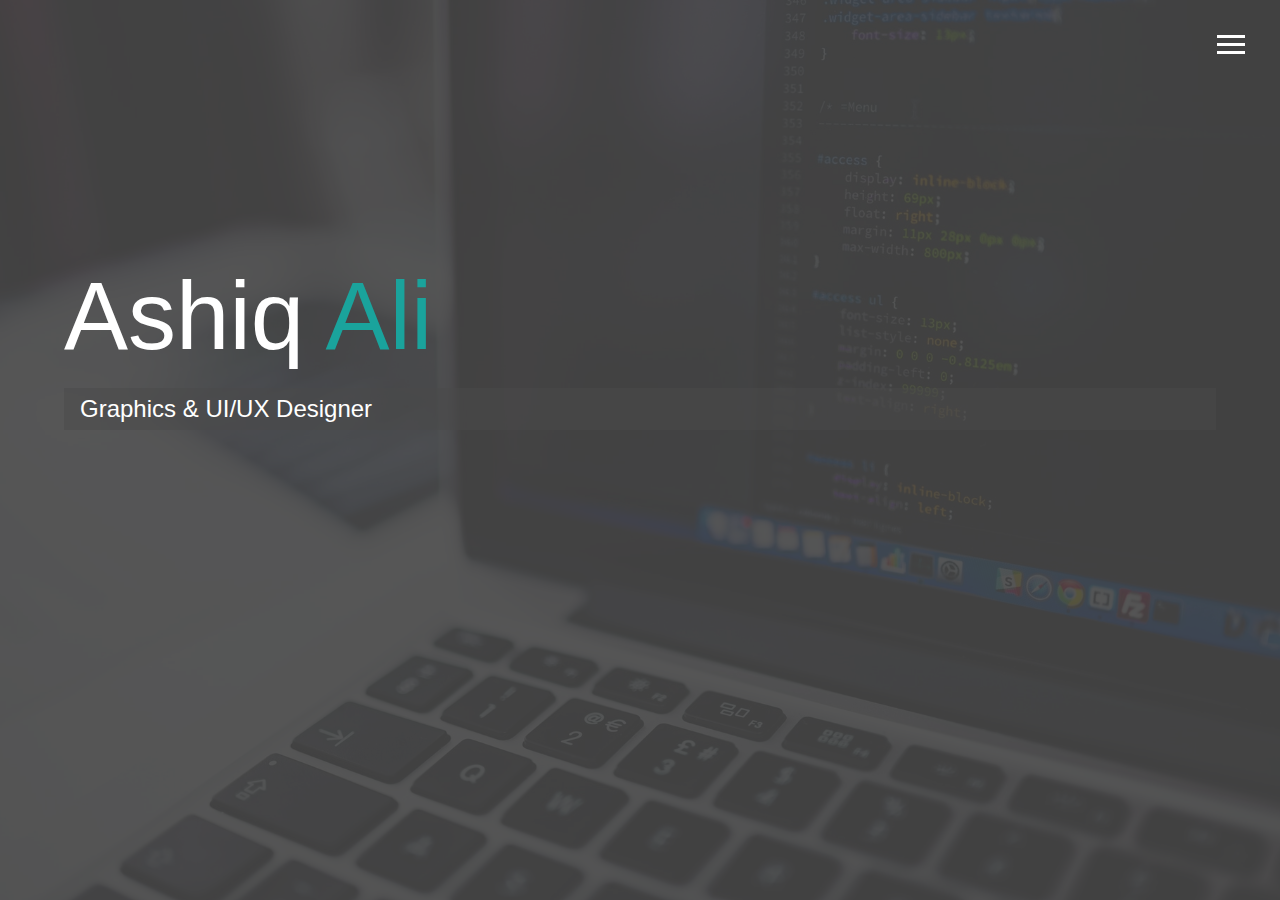
<file: index.html>
<!DOCTYPE html>
<html lang="en">

<head>
  <meta charset="UTF-8">
  <meta name="viewport" content="width=device-width, initial-scale=1.0">
  <meta http-equiv="X-UA-Compatible" content="ie=edge">
  <link rel="stylesheet" href="https://use.fontawesome.com/releases/v5.2.0/css/all.css" integrity="sha384-hWVjflwFxL6sNzntih27bfxkr27PmbbK/iSvJ+a4+0owXq79v+lsFkW54bOGbiDQ"
    crossorigin="anonymous">

  <link rel="stylesheet" href="css/main.css">
  <title>Welcome To My Portfolio</title>
</head>

<body id="bg-img">
  <header>
    <div class="menu-btn">
      <div class="btn-line"></div>
      <div class="btn-line"></div>
      <div class="btn-line"></div>
    </div>

    <nav class="menu">
      <div class="menu-branding">
        <div class="portrait"></div>
      </div>
      <ul class="menu-nav">
        <li class="nav-item current">
          <a href="index.html" class="nav-link">
            Home
          </a>
        </li>
        <li class="nav-item">
          <a href="about.html" class="nav-link">
            About Me
          </a>
        </li>
        <li class="nav-item">
          <a href="work.html" class="nav-link">
            My Work
          </a>
        </li>
        <li class="nav-item">
          <a href="contact.html" class="nav-link">
            How To Reach Me
          </a>
        </li>
      </ul>
    </nav>
  </header>

  <main id="home">
    <h1 class="lg-heading">
      Ashiq
      <span class="text-secondary">Ali</span>
    </h1>
    <h2 class="sm-heading">
      Graphics & UI/UX Designer
    </h2>
    <div class="icons">
      <a href="https://twitter.com/ashiq_aqa">
        <i class="fab fa-twitter fa-2x"></i>
      </a>
      <a href="https://www.facebook.com/ashiq.aqa">
        <i class="fab fa-facebook fa-2x"></i>
      </a>
      <a href="https://www.instagram.com/ashiq_aqa">
        <i class="fab fa-instagram fa-2x"></i>
      </a>
      <a href="https://www.linkedin.com/in/ashiq-ali-37506b162/">
        <i class="fab fa-linkedin fa-2x"></i>
      </a>
      <a href="#!">
        <i class="fab fa-github fa-2x"></i>
      </a>
      <a href="https://www.behance.net/ashiqaqa" target="_blank">
          <i class="fab fa-behance fa-2x"></i>
        </a>
    </div>
  </main>

  <script src="js/main.js"></script>
</body>

</html>
</file>
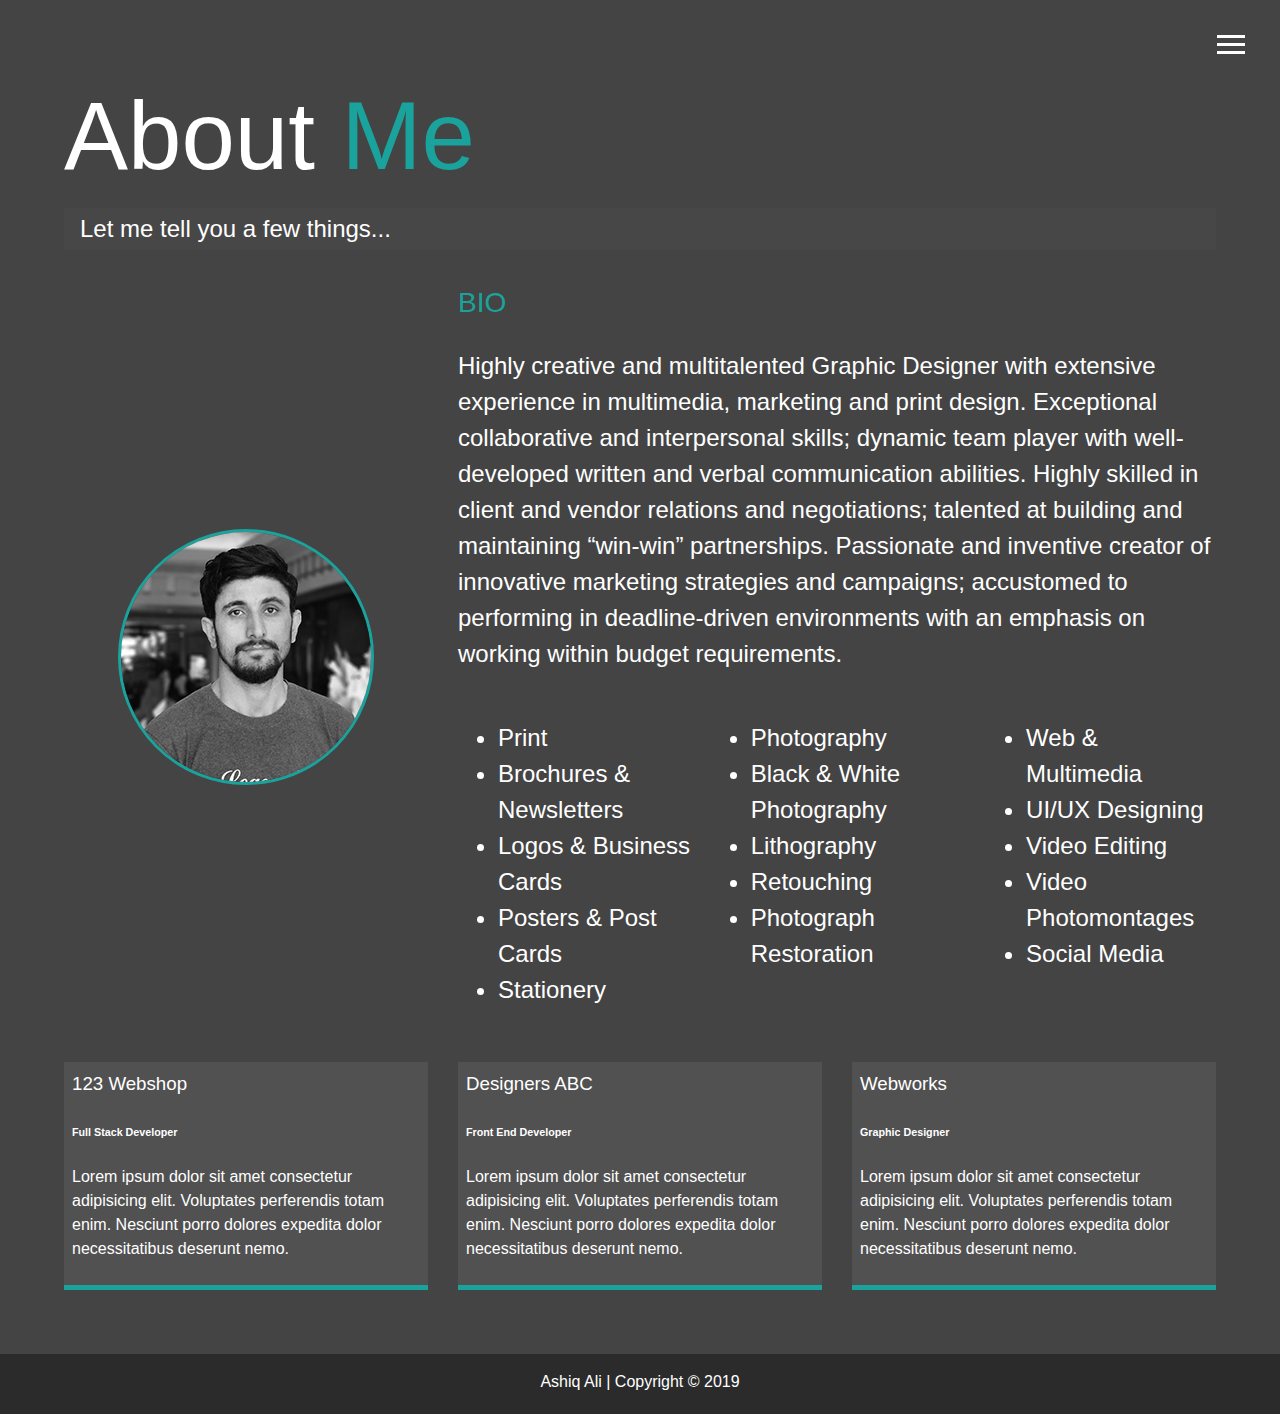
<file: about.html>
<!DOCTYPE html>
<html lang="en">

<head>
  <meta charset="UTF-8">
  <meta name="viewport" content="width=device-width, initial-scale=1.0">
  <meta http-equiv="X-UA-Compatible" content="ie=edge">
  <link rel="stylesheet" href="https://use.fontawesome.com/releases/v5.2.0/css/all.css" integrity="sha384-hWVjflwFxL6sNzntih27bfxkr27PmbbK/iSvJ+a4+0owXq79v+lsFkW54bOGbiDQ"
    crossorigin="anonymous">

  <link rel="stylesheet" href="css/main.css">
  <title>About Me</title>
</head>

<body>
  <header>
    <div class="menu-btn">
      <div class="btn-line"></div>
      <div class="btn-line"></div>
      <div class="btn-line"></div>
    </div>

    <nav class="menu">
      <div class="menu-branding">
        <div class="portrait"></div>
      </div>
      <ul class="menu-nav">
        <li class="nav-item">
          <a href="index.html" class="nav-link">
            Home
          </a>
        </li>
        <li class="nav-item current">
          <a href="about.html" class="nav-link">
            About Me
          </a>
        </li>
        <li class="nav-item">
          <a href="work.html" class="nav-link">
            My Work
          </a>
        </li>
        <li class="nav-item">
          <a href="contact.html" class="nav-link">
            How To Reach Me
          </a>
        </li>
      </ul>
    </nav>
  </header>

  <main id="about">
    <h1 class="lg-heading">
      About
      <span class="text-secondary">Me</span>
    </h1>
    <h2 class="sm-heading">
      Let me tell you a few things...
    </h2>
    <div class="about-info">
      <img src="img/portrait.jpg" alt="John Doe" class="bio-image">

      <div class="bio">
        <h3 class="text-secondary">BIO</h3>
        <p>Highly creative and multitalented Graphic Designer with extensive experience in multimedia, 
          marketing and print design. Exceptional collaborative and interpersonal skills; 
          dynamic team player with well-developed written and verbal communication abilities. 
          Highly skilled in client and vendor relations and negotiations; talented at building and maintaining “win-win” partnerships. 
          Passionate and inventive creator of innovative marketing strategies and campaigns; 
          accustomed to performing in deadline-driven environments with an emphasis on working within budget requirements.</p>
          <div class="ashiq-skills">
            <ul>
              <li>Print</li>
              <li>Brochures & Newsletters</li>
              <li>Logos & Business Cards</li>
              <li>Posters & Post Cards</li>
              <li>Stationery</li>
            </ul>
            <ul>
              <li>Photography</li>
              <li>Black & White Photography</li>
              <li>Lithography</li>
              <li>Retouching</li>
              <li>Photograph Restoration</li>
            </ul>
            <ul>
              <li>Web & Multimedia</li>
              <li>UI/UX Designing</li>
              <li>Video Editing</li>
              <li>Video Photomontages</li>
              <li>Social Media </li>
            </ul>
          </div>
      </div>

      <div class="job job-1">
        <h3>123 Webshop</h3>
        <h6>Full Stack Developer</h6>
        <p>Lorem ipsum dolor sit amet consectetur adipisicing elit. Voluptates perferendis totam enim. Nesciunt porro dolores
          expedita dolor necessitatibus deserunt nemo.</p>
      </div>

      <div class="job job-2">
        <h3>Designers ABC</h3>
        <h6>Front End Developer</h6>
        <p>Lorem ipsum dolor sit amet consectetur adipisicing elit. Voluptates perferendis totam enim. Nesciunt porro dolores
          expedita dolor necessitatibus deserunt nemo.</p>
      </div>

      <div class="job job-3">
        <h3>Webworks</h3>
        <h6>Graphic Designer</h6>
        <p>Lorem ipsum dolor sit amet consectetur adipisicing elit. Voluptates perferendis totam enim. Nesciunt porro dolores
          expedita dolor necessitatibus deserunt nemo.</p>
      </div>
    </div>
  </main>

  <footer id="main-footer">
    Ashiq Ali | Copyright &copy; 2019
  </footer>

  <script src="js/main.js"></script>
</body>

</html>
</file>
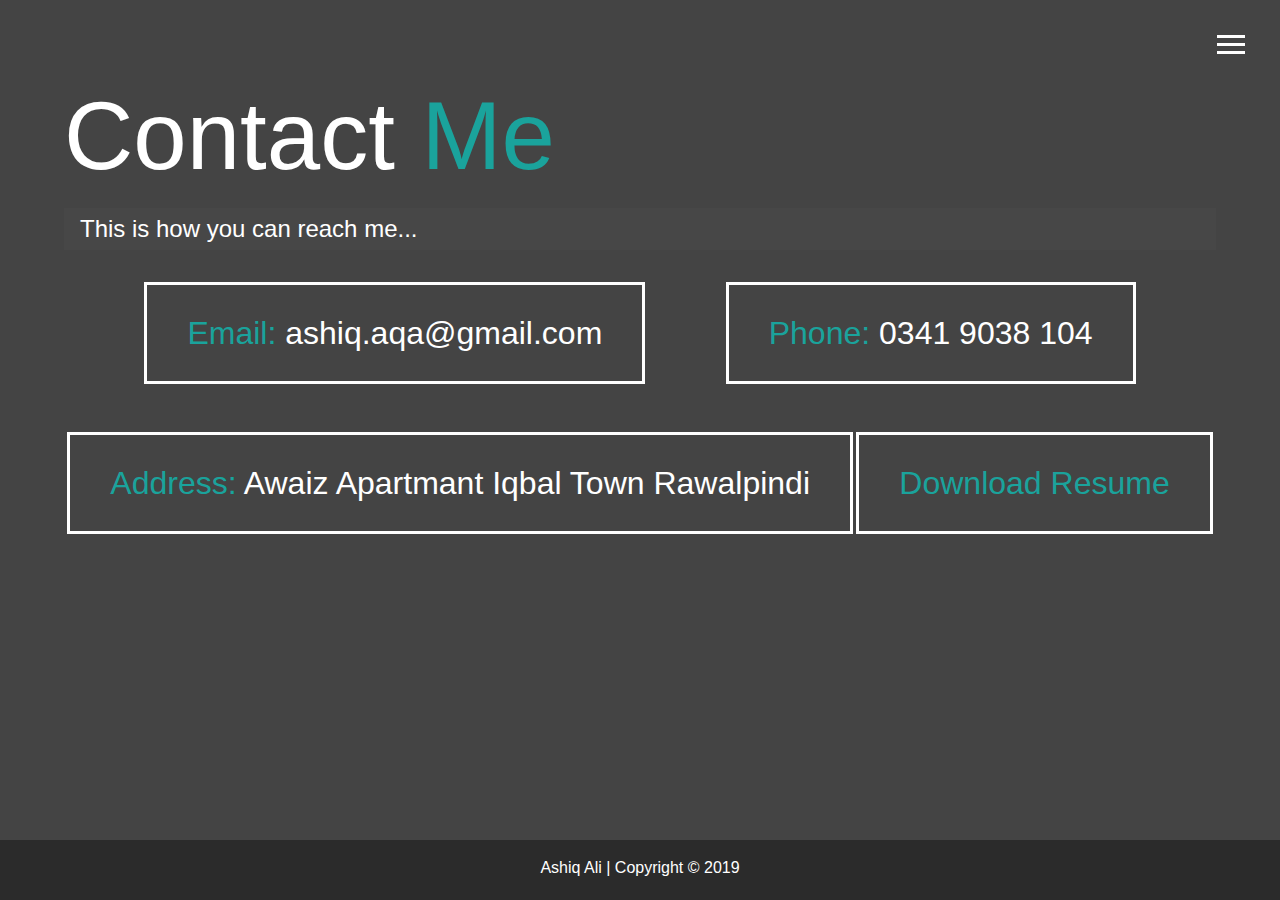
<file: contact.html>
<!DOCTYPE html>
<html lang="en">

<head>
  <meta charset="UTF-8">
  <meta name="viewport" content="width=device-width, initial-scale=1.0">
  <meta http-equiv="X-UA-Compatible" content="ie=edge">
  <link rel="stylesheet" href="https://use.fontawesome.com/releases/v5.2.0/css/all.css" integrity="sha384-hWVjflwFxL6sNzntih27bfxkr27PmbbK/iSvJ+a4+0owXq79v+lsFkW54bOGbiDQ"
    crossorigin="anonymous">

  <link rel="stylesheet" href="css/main.css">
  <title>Contact Me</title>
</head>

<body>
  <header>
    <div class="menu-btn">
      <div class="btn-line"></div>
      <div class="btn-line"></div>
      <div class="btn-line"></div>
    </div>

    <nav class="menu">
      <div class="menu-branding">
        <div class="portrait"></div>
      </div>
      <ul class="menu-nav">
        <li class="nav-item">
          <a href="index.html" class="nav-link">
            Home
          </a>
        </li>
        <li class="nav-item">
          <a href="about.html" class="nav-link">
            About Me
          </a>
        </li>
        <li class="nav-item">
          <a href="work.html" class="nav-link">
            My Work
          </a>
        </li>
        <li class="nav-item current">
          <a href="contact.html" class="nav-link">
            How To Reach Me
          </a>
        </li>
      </ul>
    </nav>
  </header>

  <main id="contact">
    <h1 class="lg-heading">
      Contact
      <span class="text-secondary">Me</span>
    </h1>
    <h2 class="sm-heading">
      This is how you can reach me...
    </h2>
    <div class="boxes">
      <div>
        <span class="text-secondary">Email: </span> ashiq.aqa@gmail.com
      </div>
      <div>
        <span class="text-secondary">Phone: </span> 0341 9038 104
      </div>
      <div>
        <span class="text-secondary">Address: </span> Awaiz Apartmant Iqbal Town Rawalpindi
      </div>
      <div>
        <a href="https://drive.google.com/file/d/15hCmjxgTk7ynQ1M_CpWVxigmoQzTIjYS/view?usp=sharing" id="">
          <span class="text-secondary">
            Download Resume
          </span>
        </a>
      </div>
    </div>
  </main>

  <footer id="main-footer">
    Ashiq Ali | Copyright &copy; 2019
  </footer>

  <script src="js/main.js"></script>
</body>

</html>
</file>
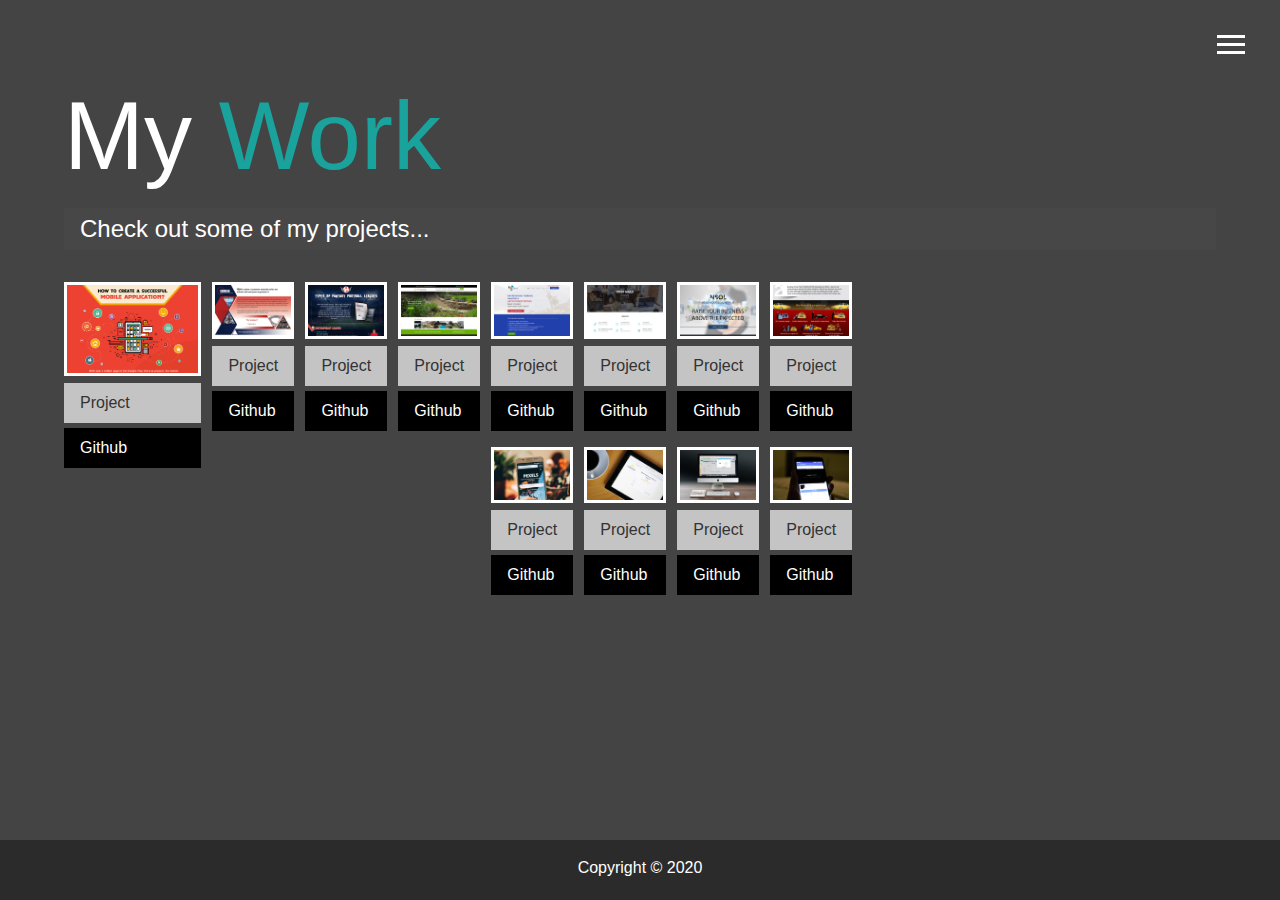
<file: work.html>
<!DOCTYPE html>
<html lang="en">

<head>
  <meta charset="UTF-8">
  <meta name="viewport" content="width=device-width, initial-scale=1.0">
  <meta http-equiv="X-UA-Compatible" content="ie=edge">
  <link rel="stylesheet" href="https://use.fontawesome.com/releases/v5.2.0/css/all.css"
    integrity="sha384-hWVjflwFxL6sNzntih27bfxkr27PmbbK/iSvJ+a4+0owXq79v+lsFkW54bOGbiDQ" crossorigin="anonymous">

  <link rel="stylesheet" href="css/main.css">
  <title>View My Work</title>
</head>

<body>
  <header>
    <div class="menu-btn">
      <div class="btn-line"></div>
      <div class="btn-line"></div>
      <div class="btn-line"></div>
    </div>

    <nav class="menu">
      <div class="menu-branding">
        <div class="portrait"></div>
      </div>
      <ul class="menu-nav">
        <li class="nav-item">
          <a href="index.html" class="nav-link">
            Home
          </a>
        </li>
        <li class="nav-item">
          <a href="about.html" class="nav-link">
            About Me
          </a>
        </li>
        <li class="nav-item current">
          <a href="work.html" class="nav-link">
            My Work
          </a>
        </li>
        <li class="nav-item">
          <a href="contact.html" class="nav-link">
            How To Reach Me
          </a>
        </li>
      </ul>
    </nav>
  </header>

  <main id="work">
    <h1 class="lg-heading">
      My
      <span class="text-secondary">Work</span>
    </h1>
    <h2 class="sm-heading">
      Check out some of my projects...
    </h2>

    <div class="projects">
      <div class="item">
        <a href="#!">
          <img src="img/projects/aqa33.jpg" alt="Project">
        </a>
        <a href="img/projects/AQA3.jpg" target="_blank" class="btn-light">
          <i class="fas fa-eye"></i> Project
        </a>
        <a href="#" class="btn-dark">
          <i class="fab fa-github"></i> Github
        </a>
      </div>

    <div class="projects">
      <div class="item">
        <a href="#!">
          <img src="img/projects/aqa22.jpg" alt="Project">
        </a>
        <a href="img/projects/AQA2.jpg" target="_blank" class="btn-light">
          <i class="fas fa-eye"></i> Project
        </a>
        <a href="#" class="btn-dark">
          <i class="fab fa-github"></i> Github
        </a>
      </div>

    <div class="projects">
      <div class="item">
        <a href="#!">
          <img src="img/projects/aqa11.jpg" alt="Project">
        </a>
        <a href="img/projects/AQA1.jpg" target="_blank" class="btn-light">
          <i class="fas fa-eye"></i> Project
        </a>
        <a href="#" class="btn-dark">
          <i class="fab fa-github"></i> Github
        </a>
      </div>

    <div class="projects">
      <div class="item">
        <a href="#!">
          <img src="img/projects/project8.jpg" alt="Project">
        </a>
        <a href="img/projects/full8.jpg" target="_blank" class="btn-light">
          <i class="fas fa-eye"></i> Project
        </a>
        <a href="#" class="btn-dark">
          <i class="fab fa-github"></i> Github
        </a>
      </div>

    <div class="projects">
      <div class="item">
        <a href="#!">
          <img src="img/projects/project7a.jpg" alt="Project">
        </a>
        <a href="img/projects/full7a.jpg" target="_blank" class="btn-light">
          <i class="fas fa-eye"></i> Project
        </a>
        <a href="#" class="btn-dark">
          <i class="fab fa-github"></i> Github
        </a>
      </div>

      <div class="item">
        <a href="#!">
          <img src="img/projects/project7.jpg" alt="Project">
        </a>
        <a href="img/projects/full7.jpg" target="_blank" class="btn-light">
          <i class="fas fa-eye"></i> Project
        </a>
        <a href="#" class="btn-dark">
          <i class="fab fa-github"></i> Github
        </a>
      </div>
      <div class="item">
        <a href="#!">
          <img src="img/projects/project6.jpg" alt="Project">
        </a>
        <a href="img/projects/full6.jpg" target="_blank" class="btn-light">
          <i class="fas fa-eye"></i> Project
        </a>
        <a href="#" class="btn-dark">
          <i class="fab fa-github"></i> Github
        </a>
      </div>
      <div class="item">
        <a href="#!">
          <img src="img/projects/project1.jpg" alt="Project">
        </a>
        <a href="img/projects/full1.jpg" target="_blank" class="btn-light">
          <i class="fas fa-eye"></i> Project
        </a>
        <a href="#" class="btn-dark">
          <i class="fab fa-github"></i> Github
        </a>
      </div>
      <div class="item">
        <a href="#!">
          <img src="img/projects/project2.jpg" alt="Project">
        </a>
        <a href="#" class="btn-light">
          <i class="fas fa-eye"></i> Project
        </a>
        <a href="#" class="btn-dark">
          <i class="fab fa-github"></i> Github
        </a>
      </div>
      <div class="item">
        <a href="#!">
          <img src="img/projects/project3.jpg" alt="Project">
        </a>
        <a href="#" class="btn-light">
          <i class="fas fa-eye"></i> Project
        </a>
        <a href="#" class="btn-dark">
          <i class="fab fa-github"></i> Github
        </a>
      </div>
      <div class="item">
        <a href="#!">
          <img src="img/projects/project4.jpg" alt="Project">
        </a>
        <a href="#" class="btn-light">
          <i class="fas fa-eye"></i> Project
        </a>
        <a href="#" class="btn-dark">
          <i class="fab fa-github"></i> Github
        </a>
      </div>
      <div class="item">
        <a href="#!">
          <img src="img/projects/project5.jpg" alt="Project">
        </a>
        <a href="#" class="btn-light">
          <i class="fas fa-eye"></i> Project
        </a>
        <a href="#" class="btn-dark">
          <i class="fab fa-github"></i> Github
        </a>
      </div>
    </div>
  </main>

  <footer id="main-footer">
    Copyright &copy; 2020
  </footer>

  <script src="js/main.js"></script>
</body>

</html>
</file>
<file: css/main.css>
.menu-btn {
  position: absolute;
  z-index: 3;
  right: 35px;
  top: 35px;
  cursor: pointer;
  transition: all 0.5s ease-out;
}
.menu-btn .btn-line {
  width: 28px;
  height: 3px;
  margin: 0 0 5px 0;
  background: #fff;
  transition: all 0.5s ease-out;
}
.menu-btn.close {
  transform: rotate(180deg);
}
.menu-btn.close .btn-line:nth-child(1) {
  transform: rotate(45deg) translate(5px, 5px);
}
.menu-btn.close .btn-line:nth-child(2) {
  opacity: 0;
}
.menu-btn.close .btn-line:nth-child(3) {
  transform: rotate(-45deg) translate(7px, -6px);
}

.menu {
  position: fixed;
  top: 0;
  width: 100%;
  opacity: 0.9;
  visibility: hidden;
}
.menu.show {
  visibility: visible;
}
.menu-branding,
.menu-nav {
  display: flex;
  flex-flow: column wrap;
  align-items: center;
  justify-content: center;
  float: left;
  width: 50%;
  height: 100vh;
  overflow: hidden;
}
.menu-nav {
  margin: 0;
  padding: 0;
  background: #373737;
  list-style: none;
  transform: translate3d(0, -100%, 0);
  transition: all 0.5s ease-out;
}
.menu-nav.show {
  transform: translate3d(0, 0, 0);
}
.menu-branding {
  background: #444;
  transform: translate3d(0, 100%, 0);
  transition: all 0.5s ease-out;
}
.menu-branding.show {
  transform: translate3d(0, 0, 0);
}
.menu-branding .portrait {
  width: 250px;
  height: 250px;
  background: url("../img/portrait.jpg");
  border-radius: 50%;
  border: solid 3px #1aa39c;
}
.menu .nav-item {
  transform: translate3d(600px, 0, 0);
  transition: all 0.5s ease-out;
}
.menu .nav-item.show {
  transform: translate3d(0, 0, 0);
}
.menu .nav-item.current > a {
  color: #1aa39c;
}
.menu .nav-link {
  display: inline-block;
  position: relative;
  font-size: 30px;
  text-transform: uppercase;
  padding: 1rem 0;
  font-weight: 300;
  color: #fff;
  text-decoration: none;
  transition: all 0.5s ease-out;
}
.menu .nav-link:hover {
  color: #1aa39c;
}

.nav-item:nth-child(1) {
  transition-delay: 0.1s;
}

.nav-item:nth-child(2) {
  transition-delay: 0.2s;
}

.nav-item:nth-child(3) {
  transition-delay: 0.3s;
}

.nav-item:nth-child(4) {
  transition-delay: 0.4s;
}

* {
  box-sizing: border-box;
}

body {
  background: #444;
  color: #fff;
  height: 100%;
  margin: 0;
  font-family: "Segoe UI", Tahoma, Geneva, Verdana, sans-serif;
  line-height: 1.5;
}
body#bg-img {
  background: url(../img/background.jpg);
  background-attachment: fixed;
  background-size: cover;
}
body#bg-img:after {
  content: "";
  position: absolute;
  top: 0;
  right: 0;
  width: 100%;
  height: 100%;
  z-index: -1;
  background: rgba(68, 68, 68, 0.9);
}

h1,
h2,
h3 {
  margin: 0;
  font-weight: 400;
}
h1.lg-heading,
h2.lg-heading,
h3.lg-heading {
  font-size: 6rem;
}
h1.sm-heading,
h2.sm-heading,
h3.sm-heading {
  margin-bottom: 2rem;
  padding: 0.2rem 1rem;
  background: rgba(73, 73, 73, 0.5);
}

a {
  color: #fff;
  text-decoration: none;
}

header {
  position: fixed;
  z-index: 2;
  width: 100%;
}

.text-secondary {
  color: #1aa39c;
}

main {
  padding: 4rem;
  min-height: calc(100vh - 60px);
}
main .icons {
  margin-top: 1rem;
}
main .icons a {
  padding: 0.4rem;
}
main .icons a:hover {
  color: #1aa39c;
  transition: all 0.5s ease-out;
}
main#home {
  overflow: hidden;
}
main#home h1 {
  margin-top: 20vh;
}

.about-info {
  display: grid;
  grid-gap: 30px;
  grid-template-areas: "bioimage bio bio" "job1 job2 job3";
  grid-template-columns: repeat(3, 1fr);
}
.about-info .bio-image {
  grid-area: bioimage;
  margin: auto;
  border-radius: 50%;
  border: #1aa39c 3px solid;
}
.about-info .bio {
  grid-area: bio;
  font-size: 1.5rem;
}

.bio .ashiq-skills{
  display: flex;
}

.about-info .job-1 {
  grid-area: job1;
}
.about-info .job-2 {
  grid-area: job2;
}
.about-info .job-3 {
  grid-area: job3;
}
.about-info .job {
  background: #515151;
  padding: 0.5rem;
  border-bottom: #1aa39c 5px solid;
}

.projects {
  display: grid;
  grid-gap: 0.7rem;
  grid-template-columns: repeat(3, 1fr);
}
.projects img {
  width: 100%;
  border: 3px #fff solid;
}
.projects img:hover {
  opacity: 0.5;
  border-color: #1aa39c;
  transition: all 0.5s ease-out;
}

.boxes {
  display: flex;
  flex-wrap: wrap;
  justify-content: space-evenly;
  align-items: center;
  margin-top: 1rem;
}
.boxes div {
  font-size: 2rem;
  border: 3px #fff solid;
  padding: 1.5rem 2.5rem;
  margin-bottom: 3rem;
  transition: all 0.5s ease-out;
}

.boxes div:hover {
  padding: 0.5rem 1.5rem;
  background: #1aa39c;
  color: #000;
}
.boxes div:hover span {
  color: #000;
}

.btn,
.btn-dark,
.btn-light {
  display: block;
  padding: 0.5rem 1rem;
  border: 0;
  margin-bottom: 0.3rem;
}
.btn:hover,
.btn-dark:hover,
.btn-light:hover {
  background: #1aa39c;
  color: #000;
}

.btn-dark {
  background: black;
  color: #fff;
}

.btn-light {
  background: #c4c4c4;
  color: #333;
}

#main-footer {
  text-align: center;
  padding: 1rem;
  background: #2b2b2b;
  color: #fff;
  height: 60px;
}

@media screen and (min-width: 1171px) {
  .projects {
    grid-template-columns: repeat(4, 1fr);
  }
}

@media screen and (min-width: 769px) and (max-width: 1170px) {
  .projects {
    grid-template-columns: repeat(3, 1fr);
  }
}

@media screen and (max-width: 768px) {
  main {
    align-items: center;
    text-align: center;
  }
  main .lg-heading {
    line-height: 1;
    margin-bottom: 1rem;
  }
  ul.menu-nav,
  div.menu-branding {
    float: none;
    width: 100%;
    min-height: 0;
  }
  ul.menu-nav.show,
  div.menu-branding.show {
    transform: translate3d(0, 0, 0);
  }
  .menu-nav {
    height: 75vh;
    transform: translate3d(-100%, 0, 0);
    font-size: 24px;
  }
  .menu-branding {
    height: 25vh;
    transform: translate3d(100%, 0, 0);
  }
  .menu-branding .portrait {
    background: url("../img/portrait_small.jpg");
    width: 150px;
    height: 150px;
  }
  .about-info {
    grid-template-areas: "bioimage" "bio" "job1" "job2" "job3";
    grid-template-columns: 1fr;
  }
  .projects {
    grid-template-columns: repeat(2, 1fr);
  }
}

@media screen and (max-width: 500px) {
  main {
    padding: 2rem;
  }
  main #home h1 {
    margin-top: 10vh;
  }
  main .lg-heading {
    margin-top: 1rem;
    font-size: 5rem;
  }
  .projects {
    grid-template-columns: 1fr;
  }
}
</file>
